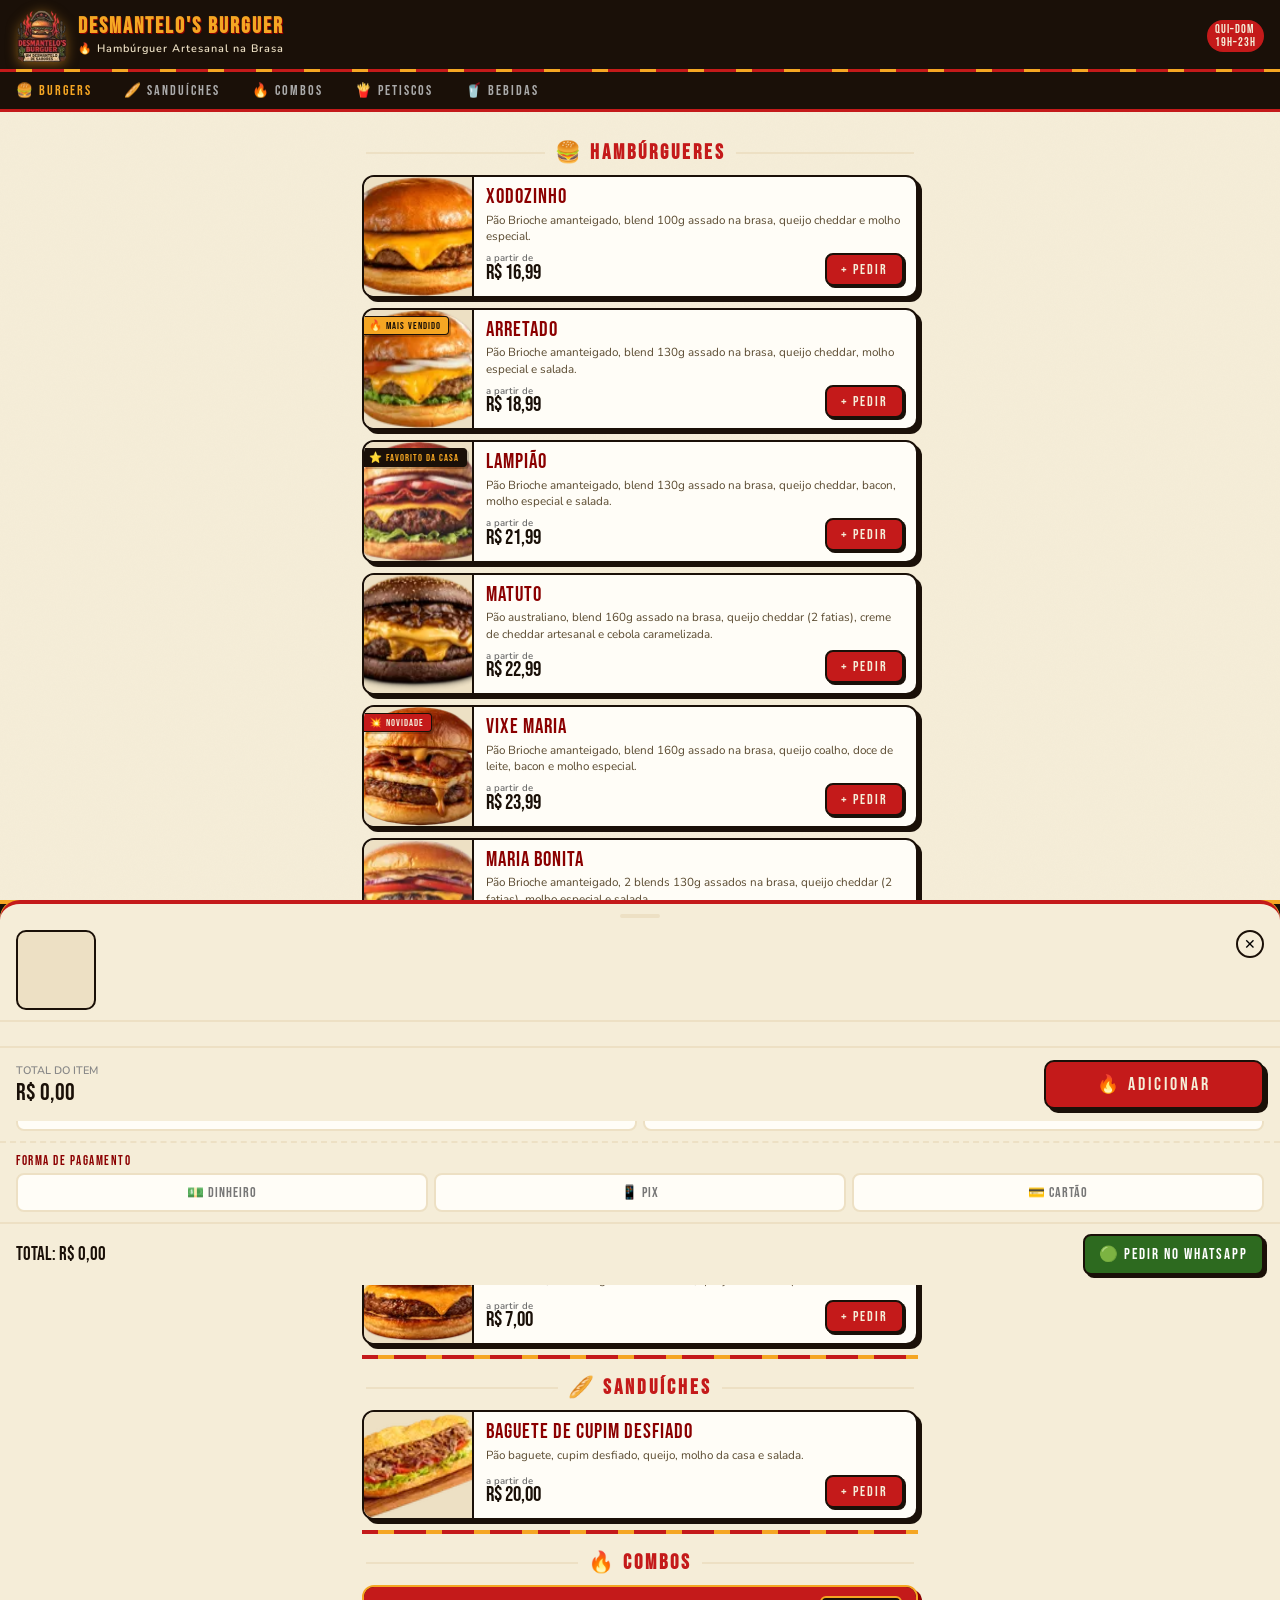
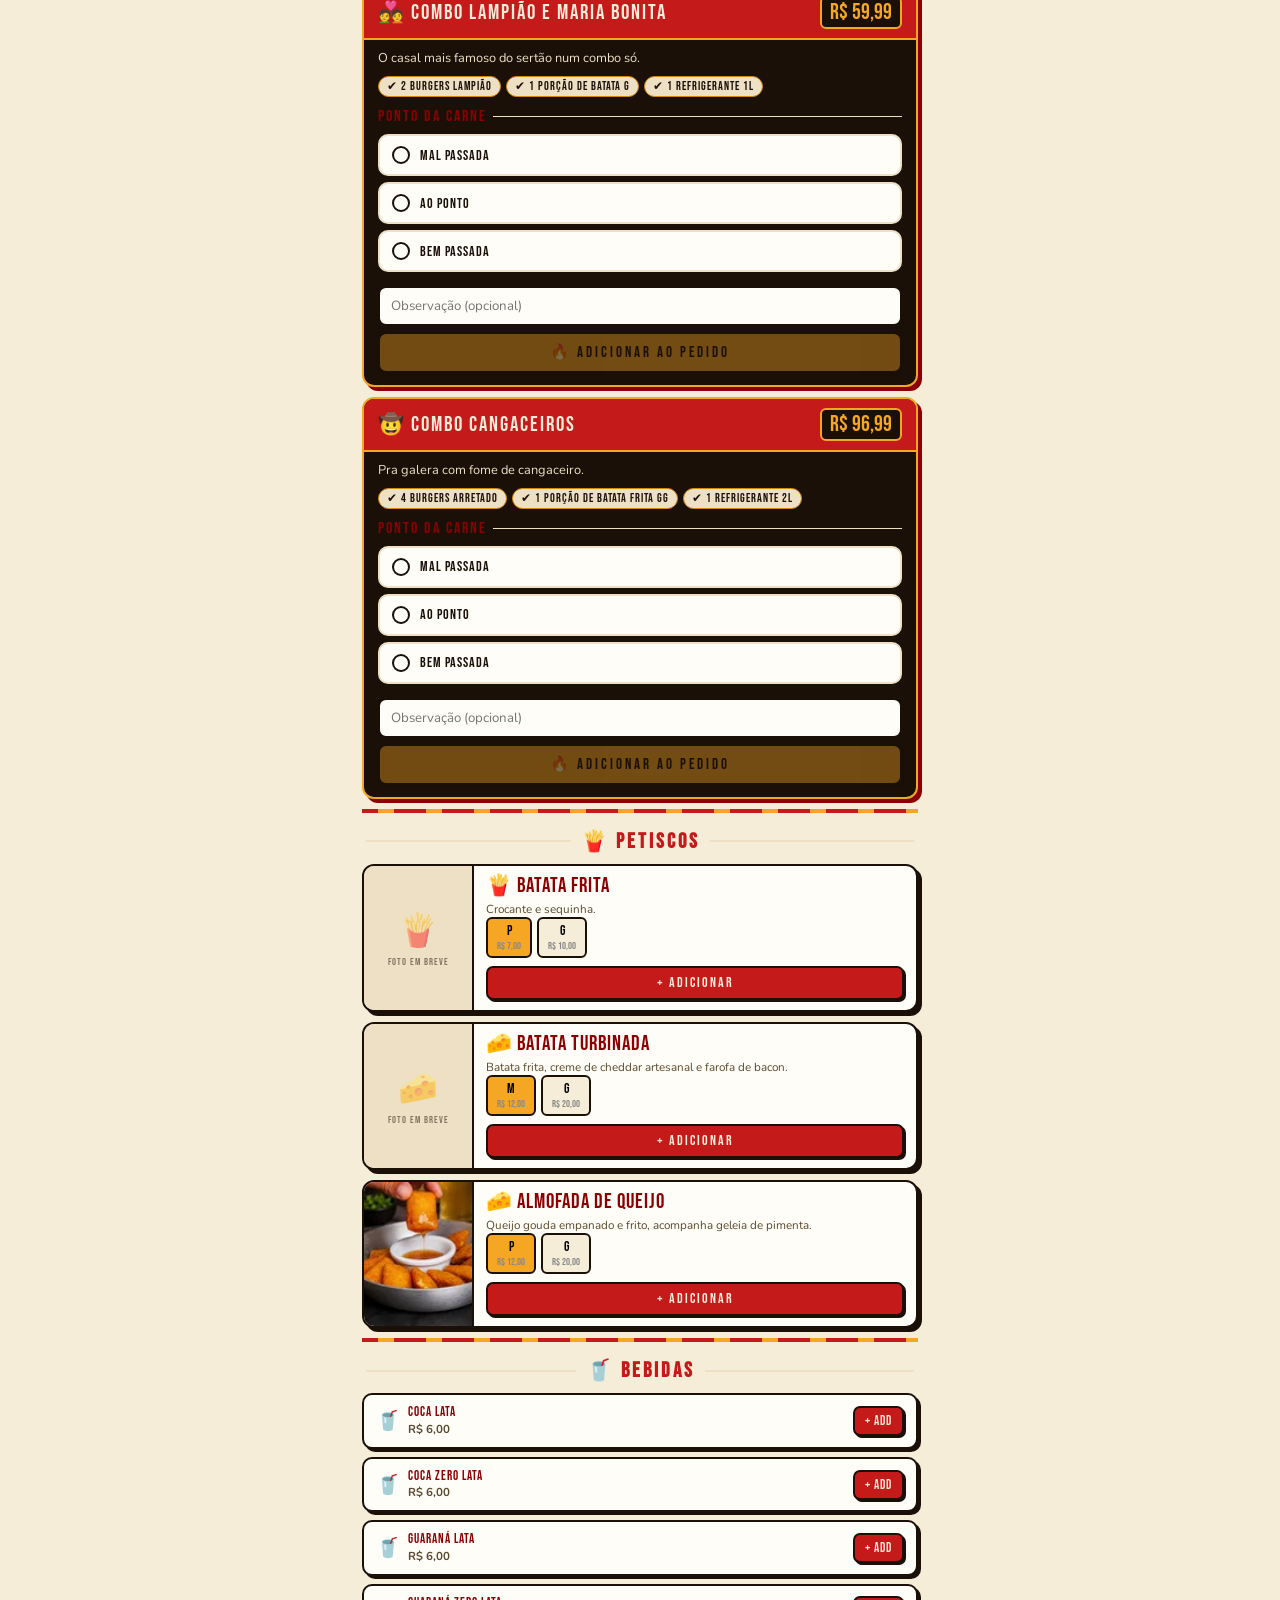
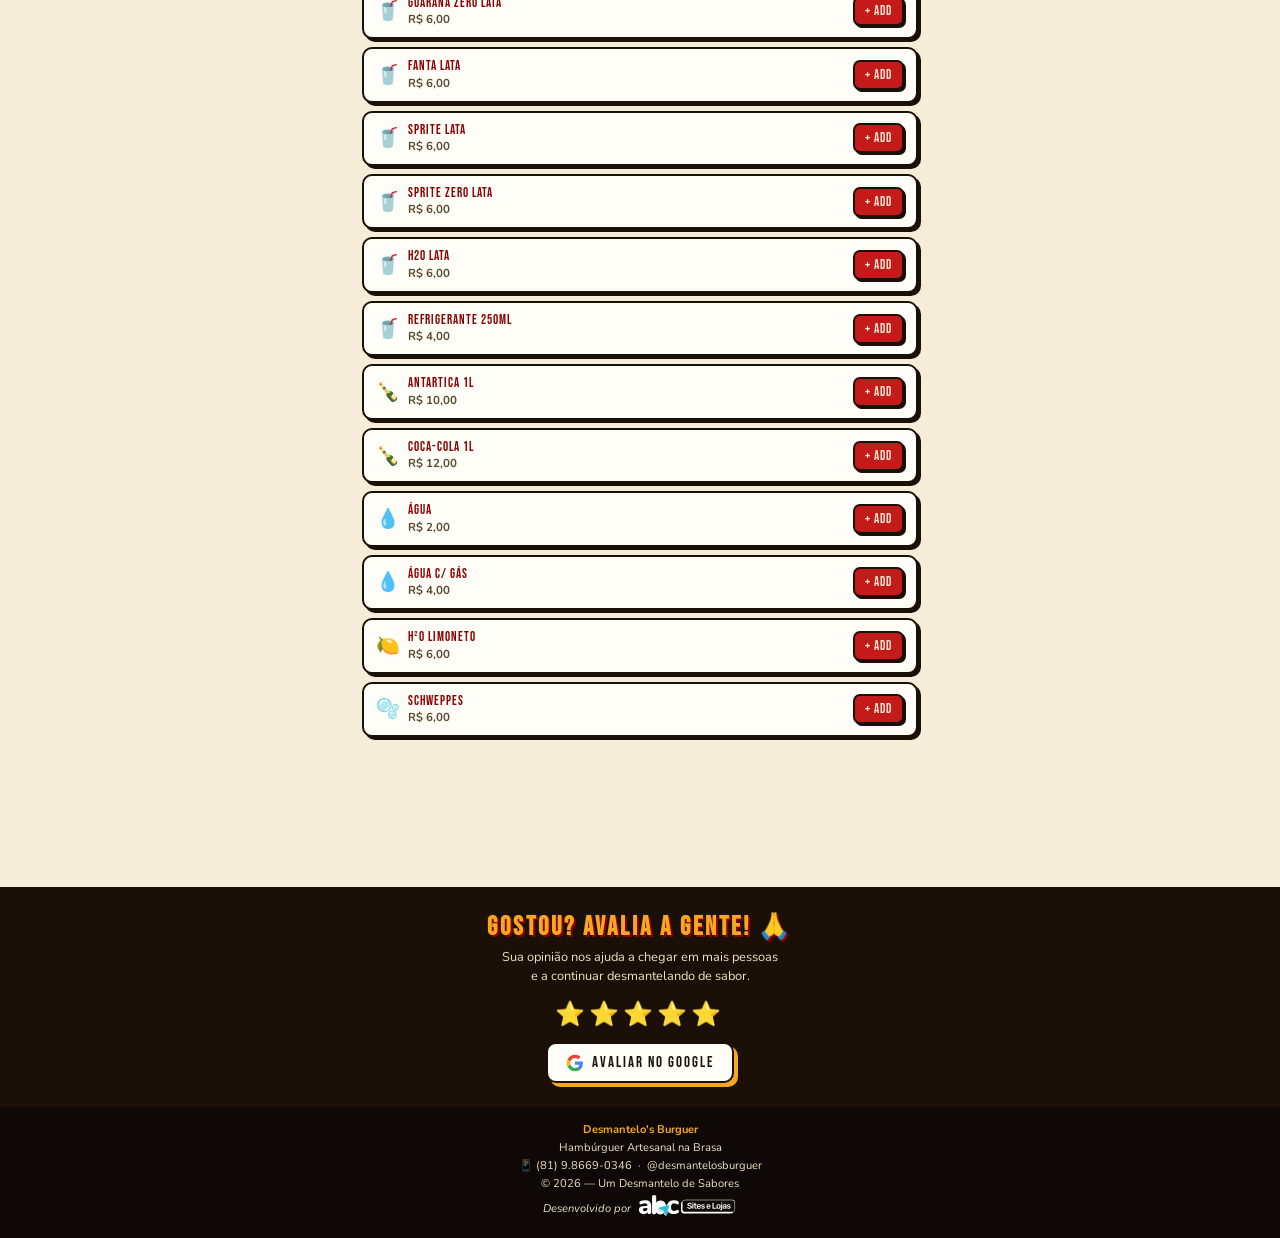
<file: index.html>
<!doctype html>
<html lang="pt-BR">
  <head>
    <meta charset="UTF-8" />

    <!-- Google tag (gtag.js) -->
    <script async src="https://www.googletagmanager.com/gtag/js?id=G-L6YT62ZFZL"></script>
    <script>
      window.dataLayer = window.dataLayer || [];
      function gtag() {
        dataLayer.push(arguments);
      }
      gtag("js", new Date());
      gtag("config", "G-L6YT62ZFZL");
    </script>

    <meta
      name="viewport"
      content="width=device-width,initial-scale=1,viewport-fit=cover"
    />
    <meta name="theme-color" content="#1A1008" />
    <meta
      name="description"
      content="Hambúrguer artesanal na brasa em Barreiros-PE. Vixe Maria, Rei do Cangaço e mais 6 sabores no fogo. Peça pelo WhatsApp, qui a dom, 19h–23h."
    />
    <title>Desmantelo's Burguer — Cardápio Online | Barreiros-PE</title>
    <link rel="canonical" href="https://cardapio.desmantelosburguer.com.br/" />

    <link rel="icon" href="/favicon.ico" sizes="48x48" />
    <link rel="icon" type="image/png" sizes="16x16" href="img/favicon-16x16.png" />
    <link rel="icon" type="image/png" sizes="32x32" href="img/favicon-32x32.png" />
    <link rel="icon" type="image/png" sizes="48x48" href="img/favicon-48x48.png" />
    <link rel="icon" type="image/png" sizes="192x192" href="img/favicon-192x192.png" />
    <link rel="icon" type="image/png" sizes="512x512" href="img/favicon-512x512.png" />
    <link rel="apple-touch-icon" sizes="180x180" href="img/apple-touch-icon.png" />

    <meta property="og:type" content="website" />
    <meta property="og:site_name" content="Desmantelo's Burguer" />
    <meta property="og:locale" content="pt_BR" />
    <meta property="og:url" content="https://cardapio.desmantelosburguer.com.br/" />
    <meta property="og:title" content="Desmantelo's Burguer — Cardápio Online" />
    <meta
      property="og:description"
      content="Hambúrguer artesanal na brasa em Barreiros-PE. Peça pelo WhatsApp."
    />
    <meta
      property="og:image"
      content="https://cardapio.desmantelosburguer.com.br/img/logo-desmantelosburguer.png"
    />
    <meta property="og:image:width" content="800" />
    <meta property="og:image:height" content="820" />

    <meta name="twitter:card" content="summary" />
    <meta name="twitter:title" content="Desmantelo's Burguer — Cardápio Online" />
    <meta
      name="twitter:description"
      content="Hambúrguer artesanal na brasa em Barreiros-PE. Peça pelo WhatsApp."
    />
    <meta
      name="twitter:image"
      content="https://cardapio.desmantelosburguer.com.br/img/logo-desmantelosburguer.png"
    />

    <script type="application/ld+json">
      {
        "@context": "https://schema.org",
        "@type": "Restaurant",
        "name": "Desmantelo's Burguer",
        "url": "https://cardapio.desmantelosburguer.com.br/",
        "image": ["https://cardapio.desmantelosburguer.com.br/img/logo-desmantelosburguer.png"],
        "telephone": "+55 81 98669-0346",
        "priceRange": "R$20-R$40",
        "servesCuisine": ["Hamburgueria", "Fast Food"],
        "address": {
          "@type": "PostalAddress",
          "streetAddress": "R. Marechal Rondon, 71",
          "addressLocality": "Barreiros",
          "addressRegion": "PE",
          "postalCode": "55560-000",
          "addressCountry": "BR"
        },
        "geo": {
          "@type": "GeoCoordinates",
          "latitude": -8.8151393,
          "longitude": -35.1947957
        },
        "acceptsReservations": false,
        "paymentAccepted": "Dinheiro, Pix, Cartão de débito, Cartão de crédito",
        "currenciesAccepted": "BRL",
        "openingHoursSpecification": [
          {
            "@type": "OpeningHoursSpecification",
            "dayOfWeek": ["Thursday", "Friday", "Saturday", "Sunday"],
            "opens": "19:00",
            "closes": "23:00"
          }
        ],
        "sameAs": [
          "https://www.instagram.com/desmantelosburguer/",
          "https://www.tiktok.com/@desmantelosburguer"
        ],
        "aggregateRating": {
          "@type": "AggregateRating",
          "ratingValue": "4.9",
          "reviewCount": "31"
        },
        "hasMenu": "https://cardapio.desmantelosburguer.com.br/"
      }
    </script>

    <link rel="preconnect" href="https://www.googletagmanager.com" />
    <link rel="preconnect" href="https://fonts.googleapis.com" crossorigin />
    <link rel="preconnect" href="https://fonts.gstatic.com" crossorigin />
    <link
      rel="preload"
      as="style"
      href="https://fonts.googleapis.com/css2?family=Bebas+Neue&family=Nunito:wght@600;800&display=swap"
      onload="
        this.onload = null;
        this.rel = 'stylesheet';
      "
    />
    <noscript
      ><link
        rel="stylesheet"
        href="https://fonts.googleapis.com/css2?family=Bebas+Neue&family=Nunito:wght@600;800&display=swap"
    /></noscript>

    <link rel="stylesheet" href="style.css">
  </head>
  <body>
    <!-- HEADER COMPACTO -->
    <header>
      <img
        class="logo-img"
        src="img/logo-desmantelosburguer-header.webp"
        srcset="img/logo-desmantelosburguer-header-1x.webp 1x, img/logo-desmantelosburguer-header.webp 2x"
        alt="Desmantelo's Burguer"
      />
      <div class="header-text">
        <h1 class="header-name">DESMANTELO'S BURGUER</h1>
        <div class="header-sub">🔥 Hambúrguer Artesanal na Brasa</div>
      </div>
      <div class="header-hours">QUI–DOM<br />19H–23H</div>
    </header>

    <!-- NAV STICKY -->
    <nav class="section-nav" id="sectionNav" aria-label="Ir para seção">
      <a class="nav-btn active" href="#burgers" data-section="burgers"
        >🍔 BURGERS</a
      >
      <a class="nav-btn" href="#sanduiches" data-section="sanduiches"
        >🥖 SANDUÍCHES</a
      >
      <a class="nav-btn" href="#combos" data-section="combos">🔥 COMBOS</a>
      <a class="nav-btn" href="#petiscos" data-section="petiscos">🍟 PETISCOS</a>
      <a class="nav-btn" href="#bebidas" data-section="bebidas">🥤 BEBIDAS</a>
    </nav>

    <main>
      <section id="burgers">
        <div class="section-head">
          <div class="section-head-line"></div>
          <h2 class="section-head-title">🍔 HAMBÚRGUERES</h2>
          <div class="section-head-line"></div>
        </div>
        <div id="menu-burgers"></div>
      </section>

      <div class="section-divider"></div>

      <section id="sanduiches">
        <div class="section-head">
          <div class="section-head-line"></div>
          <h2 class="section-head-title">🥖 SANDUÍCHES</h2>
          <div class="section-head-line"></div>
        </div>
        <div id="menu-sanduiches"></div>
      </section>

      <div class="section-divider"></div>

      <section id="combos">
        <div class="section-head">
          <div class="section-head-line"></div>
          <h2 class="section-head-title">🔥 COMBOS</h2>
          <div class="section-head-line"></div>
        </div>
        <div id="menu-combos"></div>
      </section>

      <div class="section-divider"></div>

      <section id="petiscos">
        <div class="section-head">
          <div class="section-head-line"></div>
          <h2 class="section-head-title">🍟 PETISCOS</h2>
          <div class="section-head-line"></div>
        </div>
        <div id="menu-petiscos"></div>
      </section>

      <div class="section-divider"></div>

      <section id="bebidas">
        <div class="section-head">
          <div class="section-head-line"></div>
          <h2 class="section-head-title">🥤 BEBIDAS</h2>
          <div class="section-head-line"></div>
        </div>
        <div id="menu-bebidas" class="bebidas-lista"></div>
      </section>
    </main>

    <!-- AVALIAÇÃO -->
    <section class="review-section">
      <h3>GOSTOU? AVALIA A GENTE! 🙏</h3>
      <p>
        Sua opinião nos ajuda a chegar em mais pessoas<br />e a continuar
        desmantelando de sabor.
      </p>
      <span class="stars-row" aria-hidden="true">⭐⭐⭐⭐⭐</span>
      <a
        class="btn-review"
        href="https://g.page/r/CcPBkJf0x6wEEBI/review"
        target="_blank"
        rel="noopener noreferrer"
      >
        <svg class="google-g" viewBox="0 0 24 24" aria-hidden="true">
          <path
            d="M22.56 12.25c0-.78-.07-1.53-.2-2.25H12v4.26h5.92c-.26 1.37-1.04 2.53-2.21 3.31v2.77h3.57c2.08-1.92 3.28-4.74 3.28-8.09z"
            fill="#4285F4"
          />
          <path
            d="M12 23c2.97 0 5.46-.98 7.28-2.66l-3.57-2.77c-.98.66-2.23 1.06-3.71 1.06-2.86 0-5.29-1.93-6.16-4.53H2.18v2.84C3.99 20.53 7.7 23 12 23z"
            fill="#34A853"
          />
          <path
            d="M5.84 14.09c-.22-.66-.35-1.36-.35-2.09s.13-1.43.35-2.09V7.07H2.18C1.43 8.55 1 10.22 1 12s.43 3.45 1.18 4.93l3.66-2.84z"
            fill="#FBBC05"
          />
          <path
            d="M12 5.38c1.62 0 3.06.56 4.21 1.64l3.15-3.15C17.45 2.09 14.97 1 12 1 7.7 1 3.99 3.47 2.18 7.07l3.66 2.84c.87-2.6 3.3-4.53 6.16-4.53z"
            fill="#EA4335"
          />
        </svg>
        AVALIAR NO GOOGLE
      </a>
    </section>

    <footer>
      <strong>Desmantelo's Burguer</strong><br />
      Hambúrguer Artesanal na Brasa<br />
      📱 (81) 9.8669-0346 &nbsp;·&nbsp; @desmantelosburguer<br />
      © 2026 — Um Desmantelo de Sabores
      <address
        style="
          display: flex;
          align-items: center;
          justify-content: center;
          gap: 6px;
        "
      >
        Desenvolvido por
        <a href="https://abcsites.com.br" rel="author noopener" target="_blank">
          <img
            src="img/abcsites-logo.svg"
            alt="Abc Sites"
            width="100"
            height="25"
          />
        </a>
      </address>
    </footer>

    <!-- CART FLOAT -->
    <div class="cart-float" id="cartFloat">
      <div class="cart-badge" id="cartBadge">0</div>
      <div class="cart-info">
        <div class="cart-count" id="cartCount">0 ITENS</div>
        <div class="cart-items-list" id="cartItemsList"></div>
      </div>
      <div class="cart-total" id="cartTotal">R$ 0,00</div>
      <div class="cart-actions">
        <button class="btn-ver-pedido" id="btnVerPedido">🛒 VER PEDIDO</button>
        <button class="btn-limpar" onclick="clearCart()">limpar tudo</button>
      </div>
    </div>

    <!-- DRAWER PEDIDO -->
    <div
      class="drawer-overlay"
      id="drawerOverlay"
      onclick="closeDrawer()"
    ></div>
    <div class="drawer" id="drawer" role="dialog" aria-modal="true" aria-label="Seu pedido">
      <div class="drawer-header">
        <h3>🔥 SEU PEDIDO</h3>
        <button class="btn-close-drawer" onclick="closeDrawer()">✕</button>
      </div>
      <div class="drawer-body" id="drawerBody"></div>
      <div class="drawer-name">
        <label for="clienteNome" class="drawer-name-label"
          >SEU NOME, PRA GENTE CHAMAR NO PEDIDO</label
        >
        <input
          type="text"
          id="clienteNome"
          class="drawer-name-input"
          placeholder="Como você se chama?"
          maxlength="40"
          autocomplete="name"
        />
      </div>
      <div class="drawer-name">
        <div class="drawer-name-label">DELIVERY OU RETIRADA?</div>
        <div class="pill-row" id="entregaRow">
          <button
            type="button"
            class="pill-opt"
            data-valor="delivery"
            onclick="selecionarEntrega('delivery')"
          >
            🛵 Delivery
          </button>
          <button
            type="button"
            class="pill-opt"
            data-valor="retirada"
            onclick="selecionarEntrega('retirada')"
          >
            🏠 Retirada
          </button>
        </div>
      </div>
      <div class="drawer-name">
        <div class="drawer-name-label">FORMA DE PAGAMENTO</div>
        <div class="pill-row" id="pagamentoRow">
          <button
            type="button"
            class="pill-opt"
            data-valor="dinheiro"
            onclick="selecionarPagamentoPedido('dinheiro')"
          >
            💵 Dinheiro
          </button>
          <button
            type="button"
            class="pill-opt"
            data-valor="pix"
            onclick="selecionarPagamentoPedido('pix')"
          >
            📱 Pix
          </button>
          <button
            type="button"
            class="pill-opt"
            data-valor="cartao"
            onclick="selecionarPagamentoPedido('cartao')"
          >
            💳 Cartão
          </button>
        </div>
      </div>
      <div class="drawer-footer">
        <span class="drawer-total" id="drawerTotal">Total: R$ 0,00</span>
        <button class="btn-fechar-pedir" onclick="enviarWhatsApp()">
          🟢 PEDIR NO WHATSAPP
        </button>
      </div>
    </div>

    <!-- DRAWER CUSTOMIZAÇÃO -->
    <div class="cust-overlay" id="custOverlay" onclick="closeCust()"></div>
    <div class="cust-drawer" id="custDrawer" role="dialog" aria-modal="true" aria-label="Personalizar burger">
      <div class="cust-handle"></div>
      <div class="cust-header">
        <div class="cust-img" id="custImg"></div>
        <div class="cust-title-wrap">
          <div class="cust-name" id="custName"></div>
          <div class="cust-desc" id="custDesc"></div>
        </div>
        <button class="btn-cust-close" onclick="closeCust()">✕</button>
      </div>
      <div class="cust-body" id="custBody"></div>
      <div class="cust-footer">
        <div class="cust-total-wrap">
          <span class="cust-total-label">TOTAL DO ITEM</span>
          <span class="cust-total" id="custTotal">R$ 0,00</span>
        </div>
        <button class="btn-confirmar" onclick="confirmCust()">
          🔥 ADICIONAR
        </button>
      </div>
    </div>

    <div class="toast" id="toast" role="status" aria-live="polite"></div>

    <script src="cardapio.js"></script>
    <script src="app.js"></script>
  </body>
</html>
</file>
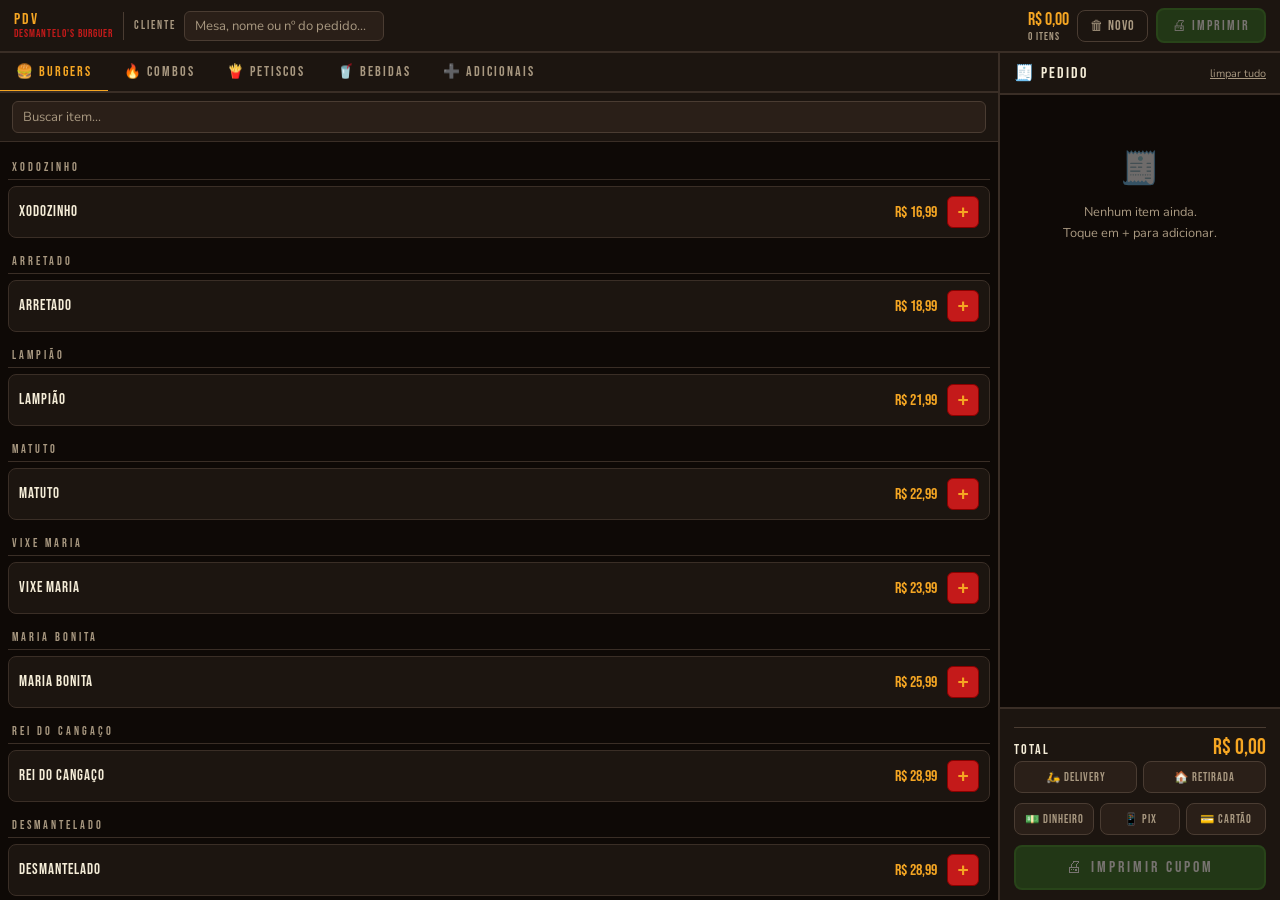
<file: pdv/index.html>
<!DOCTYPE html>
<html lang="pt-BR">
<head>
  <meta charset="UTF-8"/>
  <meta name="viewport" content="width=device-width,initial-scale=1,viewport-fit=cover"/>
  <meta name="theme-color" content="#0E0906"/>
  <meta name="robots" content="noindex, nofollow"/>
  <title>PDV — Desmantelo's Burguer</title>

  <link rel="preconnect" href="https://fonts.googleapis.com" crossorigin/>
  <link rel="preconnect" href="https://fonts.gstatic.com" crossorigin/>
  <link rel="preload" as="style"
    href="https://fonts.googleapis.com/css2?family=Bebas+Neue&family=Nunito:wght@600;800&display=swap"
    onload="this.onload=null;this.rel='stylesheet'"/>
  <noscript><link rel="stylesheet"
    href="https://fonts.googleapis.com/css2?family=Bebas+Neue&family=Nunito:wght@600;800&display=swap"/></noscript>

  <link rel="stylesheet" href="style.css">
</head>
<body>

<!-- TOPBAR -->
<div class="topbar">
  <div class="topbar-logo">
    PDV
    <span>DESMANTELO'S BURGUER</span>
  </div>
  <div class="topbar-divider"></div>
  <div class="cliente-wrap">
    <span class="cliente-label">CLIENTE</span>
    <input class="cliente-input" id="clienteInput" type="text"
      placeholder="Mesa, nome ou nº do pedido…" autocomplete="off"/>
  </div>
  <div class="topbar-right">
    <div>
      <div class="topbar-total" id="topbarTotal">R$ 0,00</div>
      <div class="topbar-count" id="topbarCount">0 ITENS</div>
    </div>
    <button class="btn-novo-pedido" onclick="novoPedido()">🗑 NOVO</button>
    <button class="btn-imprimir" id="btnImprimirTop" onclick="imprimirCupom()" disabled>
      🖨 IMPRIMIR
    </button>
  </div>
</div>

<!-- LAYOUT PRINCIPAL -->
<div class="layout">

  <!-- PRODUTOS -->
  <div class="produtos-panel">
    <div class="cat-tabs" id="catTabs"></div>
    <div class="search-bar">
      <input class="search-input" id="searchInput" type="search"
        placeholder="Buscar item…" autocomplete="off" oninput="filtrar(this.value)"/>
    </div>
    <div class="produtos-list" id="produtosList"></div>
  </div>

  <!-- PEDIDO -->
  <div class="pedido-panel">
    <div class="pedido-header">
      <span class="pedido-title">🧾 PEDIDO</span>
      <button class="btn-limpar-pedido" onclick="novoPedido()">limpar tudo</button>
    </div>
    <div class="pedido-items" id="pedidoItems">
      <div class="pedido-vazio" id="pedidoVazio">
        <span class="pedido-vazio-icon">🧾</span>
        Nenhum item ainda.<br/>Toque em + para adicionar.
      </div>
    </div>
    <div class="pedido-footer">
      <div class="pedido-subtotais" id="pedidoSubtotais"></div>
      <div class="pedido-total-linha">
        <span class="pedido-total-label">TOTAL</span>
        <span class="pedido-total-valor" id="pedidoTotal">R$ 0,00</span>
      </div>
      <div class="pill-row" id="entregaRow">
        <button class="btn-pill" data-valor="delivery" onclick="selecionarEntrega('delivery')">🛵 DELIVERY</button>
        <button class="btn-pill" data-valor="retirada" onclick="selecionarEntrega('retirada')">🏠 RETIRADA</button>
      </div>
      <div class="pill-row" id="pagamentoRow">
        <button class="btn-pill" data-forma="dinheiro" onclick="selecionarPagamento('dinheiro')">💵 DINHEIRO</button>
        <button class="btn-pill" data-forma="pix" onclick="selecionarPagamento('pix')">📱 PIX</button>
        <button class="btn-pill" data-forma="cartao" onclick="selecionarPagamento('cartao')">💳 CARTÃO</button>
      </div>
      <button class="btn-imprimir-footer" id="btnImprimirFooter"
        onclick="imprimirCupom()" disabled>
        🖨 IMPRIMIR CUPOM
      </button>
    </div>
  </div>

</div>

<!-- DRAWER BURGER -->
<div class="pdv-overlay" id="pdvOverlay" onclick="fecharDrawerBurger()"></div>
<div class="pdv-drawer" id="pdvDrawer">
  <div class="pdv-drawer-handle"></div>
  <div class="pdv-drawer-header">
    <div class="pdv-drawer-nome" id="pdvDrawerNome"></div>
    <button class="pdv-drawer-close" onclick="fecharDrawerBurger()">✕</button>
  </div>
  <div class="pdv-drawer-body" id="pdvDrawerBody"></div>
  <div class="pdv-drawer-footer">
    <div class="pdv-total-wrap">
      <span class="pdv-total-label">TOTAL DO ITEM</span>
      <span class="pdv-total-val" id="pdvTotalItem">R$ 0,00</span>
    </div>
    <button class="btn-pdv-confirmar" id="btnPdvConfirmar" onclick="confirmarDrawerAtivo()" disabled>🔥 ADICIONAR</button>
  </div>
</div>

<!-- ÁREA DE IMPRESSÃO — só fica visível durante a impressão (@media print).
     Duas vias no mesmo job: cliente primeiro, cozinha depois, separadas por
     page-break-after no CSS pra sair como dois cortes na térmica. -->
<pre id="printCliente"></pre>
<pre id="printCozinha"></pre>

<div class="toast" id="toast"></div>

<script src="app.js"></script>
</body>
</html>
</file>
<file: style.css>
/* ── TOKENS ── */
      :root {
        --red: #c41a1a;
        --red-dark: #8b0000;
        --yellow: #f5a623;
        --gold: #d4880a;
        --black: #1a1008;
        --cream: #f5edd8;
        --cream2: #ede0c4;
        --green: #2d6a1f;
        --white: #fffdf7;
        --radius: 12px;
      }

      *,
      *::before,
      *::after {
        box-sizing: border-box;
        margin: 0;
        padding: 0;
      }
      html {
        scroll-behavior: smooth;
        -webkit-text-size-adjust: 100%;
      }
      body {
        font-family: "Nunito", system-ui, sans-serif;
        background: var(--cream);
        color: var(--black);
        overflow-x: hidden;
        -webkit-overflow-scrolling: touch;
      }
      body::before {
        content: "";
        position: fixed;
        inset: 0;
        pointer-events: none;
        z-index: 0;
        background-image: url("data:image/svg+xml,%3Csvg xmlns='http://www.w3.org/2000/svg' width='300' height='300'%3E%3Cfilter id='n'%3E%3CfeTurbulence type='fractalNoise' baseFrequency='.85' numOctaves='4' stitchTiles='stitch'/%3E%3C/filter%3E%3Crect width='100%25' height='100%25' filter='url(%23n)' opacity='.07'/%3E%3C/svg%3E");
        opacity: 0.3;
      }

      /* ── HEADER COMPACTO ── */
      header {
        position: relative;
        background: var(--black);
        display: flex;
        align-items: center;
        gap: 10px;
        padding: 10px 16px 10px;
        overflow: hidden;
      }
      header::after {
        content: "";
        position: absolute;
        bottom: 0;
        left: 0;
        right: 0;
        height: 3px;
        background: repeating-linear-gradient(
          90deg,
          var(--red) 0 16px,
          var(--yellow) 16px 32px,
          var(--red) 32px 48px
        );
      }
      .logo-img {
        width: 52px;
        height: 52px;
        object-fit: contain;
        flex-shrink: 0;
        filter: drop-shadow(0 2px 6px rgba(245, 166, 35, 0.5));
      }
      .header-text {
        flex: 1;
        min-width: 0;
      }
      .header-name {
        font-family: "Bebas Neue", sans-serif;
        color: var(--yellow);
        font-size: clamp(1.1rem, 5vw, 1.4rem);
        letter-spacing: 2px;
        line-height: 1;
        text-shadow: 1px 1px 0 var(--red-dark);
      }
      .header-sub {
        font-size: 0.68rem;
        color: var(--cream2);
        letter-spacing: 1px;
        margin-top: 2px;
        font-weight: 600;
      }
      .header-hours {
        font-family: "Bebas Neue", sans-serif;
        font-size: 0.72rem;
        color: var(--cream);
        background: var(--red);
        padding: 3px 8px;
        border-radius: 20px;
        letter-spacing: 1px;
        white-space: nowrap;
        flex-shrink: 0;
      }

      /* ── NAV STICKY ── */
      .section-nav {
        position: sticky;
        top: 0;
        z-index: 50;
        background: var(--black);
        display: flex;
        gap: 0;
        overflow-x: auto;
        scrollbar-width: none;
        border-bottom: 3px solid var(--red);
      }
      .section-nav::-webkit-scrollbar {
        display: none;
      }
      .nav-btn {
        flex-shrink: 0;
        background: none;
        border: none;
        color: #aaa;
        font-family: "Bebas Neue", sans-serif;
        font-size: 0.85rem;
        letter-spacing: 2px;
        padding: 10px 16px;
        cursor: pointer;
        text-decoration: none;
        -webkit-tap-highlight-color: transparent;
        transition:
          color 0.15s,
          border-color 0.15s;
        border-bottom: 3px solid transparent;
        margin-bottom: -3px;
      }
      .nav-btn.active,
      .nav-btn:hover {
        color: var(--yellow);
        border-bottom-color: var(--yellow);
      }

      /* ── MAIN ── */
      main {
        position: relative;
        z-index: 1;
        max-width: 580px;
        margin: 0 auto;
        padding: 12px 12px 150px;
      }

      /* ── SECTION HEADER ── */
      .section-head {
        display: flex;
        align-items: center;
        gap: 10px;
        padding: 16px 4px 10px;
      }
      .section-head-line {
        flex: 1;
        height: 2px;
        background: var(--cream2);
      }
      .section-head-title {
        font-family: "Bebas Neue", sans-serif;
        font-size: clamp(1rem, 4vw, 1.3rem);
        color: var(--red);
        letter-spacing: 3px;
        white-space: nowrap;
      }

      /* ── BURGER CARD COMPACTO ── */
      .burger-card {
        background: var(--white);
        border: 2px solid var(--black);
        border-radius: var(--radius);
        margin-bottom: 10px;
        overflow: hidden;
        box-shadow: 4px 4px 0 var(--black);
        display: flex;
        min-height: 110px;
        contain: layout;
        cursor: pointer;
        -webkit-tap-highlight-color: transparent;
        transition:
          transform 0.12s,
          box-shadow 0.12s;
      }
      @media (hover: hover) {
        .burger-card:hover {
          transform: translateY(-2px);
          box-shadow: 6px 6px 0 var(--black);
        }
      }
      .burger-card:active {
        transform: translate(2px, 2px);
        box-shadow: 2px 2px 0 var(--black);
      }

      /* foto */
      .card-img {
        width: 110px;
        flex-shrink: 0;
        background: var(--cream2);
        position: relative;
        overflow: hidden;
        border-right: 2px solid var(--black);
      }
      .card-img img {
        width: 100%;
        height: 100%;
        object-fit: cover;
        display: block;
        decoding: async;
      }
      .card-img-placeholder {
        width: 100%;
        height: 100%;
        display: flex;
        flex-direction: column;
        align-items: center;
        justify-content: center;
        gap: 4px;
        opacity: 0.5;
      }
      .card-img-placeholder span:first-child {
        font-size: 2rem;
      }
      .card-img-placeholder span:last-child {
        font-family: "Bebas Neue", sans-serif;
        font-size: 0.6rem;
        letter-spacing: 1px;
        color: var(--black);
      }

      /* badge */
      .card-badge {
        position: absolute;
        top: 6px;
        left: 0;
        font-family: "Bebas Neue", sans-serif;
        font-size: 0.65rem;
        letter-spacing: 1px;
        padding: 2px 7px 2px 5px;
        border-radius: 0 4px 4px 0;
        border: 1.5px solid var(--black);
        border-left: none;
        white-space: nowrap;
        box-shadow: 2px 2px 0 rgba(0, 0, 0, 0.2);
      }
      .badge-novidade {
        background: var(--red);
        color: var(--cream);
      }
      .badge-vendido {
        background: var(--yellow);
        color: var(--black);
      }
      .badge-favorito {
        background: var(--black);
        color: var(--yellow);
      }
      .badge-recheado {
        background: #8b4513;
        color: var(--cream);
      }
      .badge-recomendado {
        background: var(--green);
        color: #fff;
      }

      /* info */
      .card-info {
        flex: 1;
        padding: 10px 12px;
        display: flex;
        flex-direction: column;
        justify-content: space-between;
        min-width: 0;
      }
      .card-info-top {
        flex: 1;
      }
      .burger-name {
        font-family: "Bebas Neue", sans-serif;
        font-size: clamp(1.1rem, 4vw, 1.3rem);
        color: var(--red-dark);
        letter-spacing: 1px;
        line-height: 1;
        margin-bottom: 4px;
      }
      .burger-desc {
        font-size: 0.73rem;
        color: #5a4a30;
        line-height: 1.4;
        display: -webkit-box;
        -webkit-line-clamp: 2;
        -webkit-box-orient: vertical;
        overflow: hidden;
      }
      .card-bottom {
        display: flex;
        align-items: center;
        justify-content: space-between;
        gap: 8px;
        margin-top: 8px;
      }
      .burger-price-from {
        font-size: 0.6rem;
        color: #6b6b6b;
        font-weight: 600;
        display: block;
        line-height: 1;
      }
      .burger-price {
        font-family: "Bebas Neue", sans-serif;
        font-size: 1.3rem;
        color: var(--black);
        line-height: 1;
      }
      .btn-add-card {
        background: var(--red);
        color: var(--cream);
        border: 2px solid var(--black);
        border-radius: 8px;
        padding: 6px 14px;
        font-family: "Bebas Neue", sans-serif;
        font-size: 0.9rem;
        letter-spacing: 2px;
        cursor: pointer;
        flex-shrink: 0;
        box-shadow: 2px 2px 0 var(--black);
        -webkit-tap-highlight-color: transparent;
        transition: background 0.1s;
      }
      .btn-add-card:hover {
        background: var(--red-dark);
      }

      /* ── DRAWER DE CUSTOMIZAÇÃO ── */
      .cust-overlay {
        position: fixed;
        inset: 0;
        background: rgba(0, 0, 0, 0.65);
        z-index: 110;
        opacity: 0;
        pointer-events: none;
        transition: opacity 0.2s;
      }
      .cust-overlay.open {
        opacity: 1;
        pointer-events: all;
      }

      .cust-drawer {
        position: fixed;
        bottom: 0;
        left: 0;
        right: 0;
        background: var(--cream);
        border-top: 4px solid var(--red);
        border-radius: 20px 20px 0 0;
        z-index: 120;
        max-height: 88vh;
        display: flex;
        flex-direction: column;
        transform: translateY(100%);
        transition: transform 0.28s cubic-bezier(0.34, 1.56, 0.64, 1);
        will-change: transform;
        padding-bottom: env(safe-area-inset-bottom);
      }
      .cust-drawer.open {
        transform: translateY(0);
      }

      .cust-handle {
        width: 40px;
        height: 4px;
        background: var(--cream2);
        border-radius: 2px;
        margin: 10px auto 0;
        flex-shrink: 0;
      }
      .cust-header {
        display: flex;
        gap: 12px;
        align-items: flex-start;
        padding: 12px 16px 10px;
        border-bottom: 2px solid var(--cream2);
        flex-shrink: 0;
      }
      .cust-img {
        width: 80px;
        height: 80px;
        border-radius: 10px;
        object-fit: cover;
        border: 2px solid var(--black);
        background: var(--cream2);
        flex-shrink: 0;
        display: flex;
        align-items: center;
        justify-content: center;
        font-size: 2rem;
      }
      .cust-img img {
        width: 100%;
        height: 100%;
        object-fit: cover;
        border-radius: 8px;
      }
      .cust-title-wrap {
        flex: 1;
        min-width: 0;
      }
      .cust-name {
        font-family: "Bebas Neue", sans-serif;
        font-size: 1.4rem;
        letter-spacing: 2px;
        color: var(--red-dark);
        line-height: 1;
      }
      .cust-desc {
        font-size: 0.78rem;
        color: #5a4a30;
        line-height: 1.4;
        margin-top: 4px;
      }
      .btn-cust-close {
        background: none;
        border: 2px solid var(--black);
        border-radius: 50%;
        width: 28px;
        height: 28px;
        font-size: 0.9rem;
        cursor: pointer;
        display: flex;
        align-items: center;
        justify-content: center;
        flex-shrink: 0;
      }

      .cust-body {
        overflow-y: auto;
        flex: 1;
        padding: 12px 16px;
      }

      /* tiers no drawer */
      .cust-section-label {
        font-family: "Bebas Neue", sans-serif;
        font-size: 1rem;
        letter-spacing: 2px;
        color: var(--red-dark);
        margin-bottom: 8px;
        margin-top: 4px;
        display: flex;
        align-items: center;
        gap: 6px;
      }
      .cust-section-label::after {
        content: "";
        flex: 1;
        height: 1.5px;
        background: var(--cream2);
      }

      .tier-row {
        display: flex;
        flex-direction: column;
        gap: 6px;
        margin-bottom: 14px;
      }
      .tier-row.invalid {
        animation: shakeName 0.3s;
      }
      .tier-row.invalid .tier-opt {
        border-color: var(--red);
      }
      .tier-opt {
        display: flex;
        align-items: center;
        gap: 10px;
        background: var(--white);
        border: 2px solid var(--cream2);
        border-radius: 10px;
        padding: 10px 12px;
        cursor: pointer;
        -webkit-tap-highlight-color: transparent;
        transition:
          border-color 0.12s,
          background 0.12s;
      }
      .tier-opt.selected {
        border-color: var(--black);
        background: var(--yellow);
      }
      .tier-radio {
        width: 18px;
        height: 18px;
        border-radius: 50%;
        border: 2px solid var(--black);
        flex-shrink: 0;
        display: flex;
        align-items: center;
        justify-content: center;
        transition: background 0.12s;
      }
      .tier-opt.selected .tier-radio {
        background: var(--black);
      }
      .tier-radio-dot {
        width: 8px;
        height: 8px;
        border-radius: 50%;
        background: var(--yellow);
        opacity: 0;
        transition: opacity 0.12s;
      }
      .tier-opt.selected .tier-radio-dot {
        opacity: 1;
      }
      .tier-opt-info {
        flex: 1;
      }
      .tier-opt-label {
        font-family: "Bebas Neue", sans-serif;
        font-size: 0.9rem;
        letter-spacing: 1px;
        color: var(--black);
      }
      .tier-opt-desc {
        font-size: 0.72rem;
        color: #777;
        margin-top: 1px;
      }
      .tier-opt-price {
        font-family: "Bebas Neue", sans-serif;
        font-size: 1.1rem;
        color: var(--black);
        white-space: nowrap;
      }

      /* adicionais no drawer */
      .adds-grid {
        display: flex;
        flex-direction: column;
        gap: 6px;
        margin-bottom: 14px;
      }
      .add-opt {
        display: flex;
        align-items: center;
        gap: 10px;
        background: var(--white);
        border: 2px solid var(--cream2);
        border-radius: 10px;
        padding: 9px 12px;
        cursor: pointer;
        -webkit-tap-highlight-color: transparent;
        transition:
          border-color 0.12s,
          background 0.12s;
      }
      .add-opt.selected {
        border-color: var(--black);
        background: #fffbe8;
      }
      .add-check {
        width: 18px;
        height: 18px;
        border-radius: 4px;
        border: 2px solid var(--black);
        flex-shrink: 0;
        display: flex;
        align-items: center;
        justify-content: center;
        font-size: 0.75rem;
        background: var(--white);
        transition: background 0.12s;
      }
      .add-opt.selected .add-check {
        background: var(--black);
        color: var(--yellow);
      }
      .add-nome {
        font-size: 0.83rem;
        font-weight: 700;
        flex: 1;
        color: var(--black);
      }
      .add-price {
        font-size: 0.78rem;
        color: var(--green);
        font-weight: 800;
        white-space: nowrap;
      }

      /* obs */
      .obs-input {
        width: 100%;
        padding: 9px 11px;
        border: 2px solid var(--black);
        border-radius: 8px;
        font-family: "Nunito", sans-serif;
        font-size: 0.83rem;
        background: var(--white);
        resize: none;
        outline: none;
        transition: border-color 0.12s;
      }
      .obs-input:focus {
        border-color: var(--red);
      }

      /* footer drawer */
      .cust-footer {
        padding: 12px 16px;
        border-top: 2px solid var(--cream2);
        flex-shrink: 0;
        display: flex;
        align-items: center;
        justify-content: space-between;
        gap: 10px;
      }
      .cust-total-wrap {
        display: flex;
        flex-direction: column;
      }
      .cust-total-label {
        font-size: 0.68rem;
        color: #888;
        font-weight: 600;
      }
      .cust-total {
        font-family: "Bebas Neue", sans-serif;
        font-size: 1.5rem;
        color: var(--black);
      }
      .btn-confirmar {
        flex: 1;
        max-width: 220px;
        background: var(--red);
        color: var(--cream);
        border: 2.5px solid var(--black);
        border-radius: 10px;
        padding: 12px;
        font-family: "Bebas Neue", sans-serif;
        font-size: 1.1rem;
        letter-spacing: 3px;
        cursor: pointer;
        box-shadow: 4px 4px 0 var(--black);
        -webkit-tap-highlight-color: transparent;
        transition:
          transform 0.1s,
          box-shadow 0.1s;
      }
      .btn-confirmar:active {
        transform: translate(3px, 3px);
        box-shadow: 1px 1px 0 var(--black);
      }

      /* ── COMBOS ── */
      .combo-card {
        background: var(--black);
        border: 2px solid var(--yellow);
        border-radius: var(--radius);
        margin-bottom: 10px;
        overflow: hidden;
        box-shadow: 4px 4px 0 var(--red-dark);
        contain: layout;
      }
      .combo-header {
        background: var(--red);
        padding: 9px 14px;
        display: flex;
        justify-content: space-between;
        align-items: center;
        border-bottom: 2px solid var(--yellow);
      }
      .combo-name {
        font-family: "Bebas Neue", sans-serif;
        font-size: clamp(1rem, 4vw, 1.3rem);
        color: var(--cream);
        letter-spacing: 2px;
      }
      .combo-price {
        font-family: "Bebas Neue", sans-serif;
        font-size: 1.4rem;
        color: var(--yellow);
        background: var(--black);
        border: 2px solid var(--yellow);
        border-radius: 6px;
        padding: 1px 8px;
      }
      .combo-body {
        padding: 10px 14px 12px;
      }
      .combo-desc {
        font-size: 0.8rem;
        color: var(--cream2);
        line-height: 1.4;
        margin-bottom: 8px;
      }
      .combo-itens {
        display: flex;
        flex-wrap: wrap;
        gap: 5px;
        margin-bottom: 10px;
      }
      .combo-tag {
        background: var(--cream2);
        color: var(--black);
        font-family: "Bebas Neue", sans-serif;
        font-size: 0.75rem;
        letter-spacing: 1px;
        padding: 2px 8px;
        border-radius: 20px;
        border: 1.5px solid var(--gold);
      }
      .btn-pedir-combo {
        display: block;
        width: 100%;
        padding: 9px;
        background: var(--yellow);
        color: var(--black);
        border: 2px solid var(--black);
        border-radius: 8px;
        font-family: "Bebas Neue", sans-serif;
        font-size: 0.95rem;
        letter-spacing: 3px;
        cursor: pointer;
        box-shadow: 3px 3px 0 var(--black);
        -webkit-tap-highlight-color: transparent;
      }
      .btn-pedir-combo:active {
        transform: translate(2px, 2px);
        box-shadow: 1px 1px 0 var(--black);
      }
      .btn-pedir-combo:disabled {
        opacity: 0.4;
        cursor: not-allowed;
      }

      /* ── PETISCOS (batatas, almofada de queijo) ──
         Reaproveita a casca do .burger-card (foto + info), mas sem os
         afetos de "cartão inteiro é clicável" — aqui só o seletor de
         tamanho e o botão de adicionar são interativos, não abre drawer. */
      .petisco-card {
        cursor: default;
      }
      .petisco-card:active {
        transform: none;
        box-shadow: 4px 4px 0 var(--black);
      }
      @media (hover: hover) {
        .petisco-card:hover {
          transform: none;
          box-shadow: 4px 4px 0 var(--black);
        }
      }
      .petisco-tamanhos {
        display: flex;
        gap: 5px;
        flex-wrap: wrap;
        margin-bottom: 8px;
      }
      .tam-btn {
        background: var(--cream);
        border: 2px solid var(--black);
        border-radius: 6px;
        padding: 4px 9px;
        font-family: "Bebas Neue", sans-serif;
        font-size: 0.85rem;
        cursor: pointer;
        -webkit-tap-highlight-color: transparent;
        transition: background 0.1s;
      }
      .tam-btn.selected {
        background: var(--yellow);
      }
      .tam-label {
        font-size: 0.6rem;
        color: #888;
        display: block;
        text-align: center;
        margin-top: 1px;
      }
      .btn-pedir-petisco {
        display: block;
        width: 100%;
        padding: 7px;
        background: var(--red);
        color: var(--cream);
        border: 2px solid var(--black);
        border-radius: 7px;
        font-family: "Bebas Neue", sans-serif;
        font-size: 0.85rem;
        letter-spacing: 2px;
        cursor: pointer;
        box-shadow: 2px 2px 0 var(--black);
        -webkit-tap-highlight-color: transparent;
      }
      .btn-pedir-petisco:active {
        transform: translate(2px, 2px);
        box-shadow: none;
      }

      /* ── BEBIDAS ── */
      .bebidas-lista {
        display: flex;
        flex-direction: column;
        gap: 8px;
      }
      .bebida-row {
        background: var(--white);
        border: 2px solid var(--black);
        border-radius: 10px;
        padding: 10px 12px;
        display: flex;
        align-items: center;
        gap: 8px;
        box-shadow: 3px 3px 0 var(--black);
        min-height: 52px;
        transition: border-color 0.12s;
      }
      .bebida-row.has-qty {
        border-color: var(--red);
      }
      .bebida-row-icon {
        font-size: 1.2rem;
        flex-shrink: 0;
      }
      .bebida-row-info {
        flex: 1;
        min-width: 0;
      }
      .bebida-row-nome {
        font-family: "Bebas Neue", sans-serif;
        font-size: 0.82rem;
        letter-spacing: 1px;
        color: var(--red-dark);
        line-height: 1.1;
      }
      .bebida-row-preco {
        font-size: 0.72rem;
        color: #5a4a30;
        font-weight: 700;
        margin-top: 1px;
      }
      /* botão adicionar inicial */
      .btn-beb-add {
        background: var(--red);
        color: var(--cream);
        border: 2px solid var(--black);
        border-radius: 7px;
        padding: 5px 10px;
        font-family: "Bebas Neue", sans-serif;
        font-size: 0.8rem;
        letter-spacing: 1px;
        cursor: pointer;
        flex-shrink: 0;
        box-shadow: 2px 2px 0 var(--black);
        -webkit-tap-highlight-color: transparent;
        transition: background 0.1s;
      }
      .btn-beb-add:hover {
        background: var(--red-dark);
      }
      .btn-beb-add:active {
        transform: translate(2px, 2px);
        box-shadow: none;
      }
      /* seletor de quantidade */
      .beb-qty-ctrl {
        display: flex;
        align-items: center;
        gap: 4px;
        flex-shrink: 0;
      }
      .btn-beb-dec,
      .btn-beb-inc {
        background: var(--black);
        color: var(--yellow);
        border: 2px solid var(--black);
        border-radius: 6px;
        width: 28px;
        height: 28px;
        font-size: 1rem;
        font-weight: 800;
        cursor: pointer;
        display: flex;
        align-items: center;
        justify-content: center;
        -webkit-tap-highlight-color: transparent;
        transition: background 0.1s;
        flex-shrink: 0;
      }
      .btn-beb-dec:hover {
        background: var(--red-dark);
        border-color: var(--red-dark);
      }
      .btn-beb-inc:hover {
        background: var(--red);
        border-color: var(--red);
      }
      .btn-beb-dec:active,
      .btn-beb-inc:active {
        transform: scale(0.92);
      }
      .beb-qty-num {
        font-family: "Bebas Neue", sans-serif;
        font-size: 1.1rem;
        color: var(--black);
        min-width: 20px;
        text-align: center;
        line-height: 1;
      }

      /* ── CART FLOAT ── */
      .cart-float {
        position: fixed;
        bottom: 0;
        left: 0;
        right: 0;
        background: var(--black);
        border-top: 4px solid var(--yellow);
        padding: 10px 16px;
        display: flex;
        align-items: center;
        gap: 10px;
        z-index: 100;
        transform: translateY(100%);
        transition: transform 0.28s cubic-bezier(0.34, 1.56, 0.64, 1);
        will-change: transform;
        padding-bottom: calc(10px + env(safe-area-inset-bottom));
      }
      .cart-float.visible {
        transform: translateY(0);
      }
      .cart-badge {
        background: var(--red);
        color: var(--cream);
        font-family: "Bebas Neue", sans-serif;
        font-size: 0.75rem;
        border: 1.5px solid var(--yellow);
        border-radius: 50%;
        width: 22px;
        height: 22px;
        display: flex;
        align-items: center;
        justify-content: center;
        flex-shrink: 0;
      }
      .cart-info {
        flex: 1;
        overflow: hidden;
      }
      .cart-count {
        font-family: "Bebas Neue", sans-serif;
        font-size: 0.75rem;
        color: var(--yellow);
        letter-spacing: 2px;
      }
      .cart-items-list {
        font-size: 0.7rem;
        color: var(--cream2);
        white-space: nowrap;
        overflow: hidden;
        text-overflow: ellipsis;
      }
      .cart-total {
        font-family: "Bebas Neue", sans-serif;
        font-size: 1.3rem;
        color: var(--yellow);
        white-space: nowrap;
      }
      .cart-actions {
        display: flex;
        flex-direction: column;
        gap: 4px;
        align-items: flex-end;
      }
      .btn-ver-pedido {
        background: var(--green);
        color: #fff;
        border: 2px solid var(--black);
        border-radius: 8px;
        padding: 8px 12px;
        font-family: "Bebas Neue", sans-serif;
        font-size: 0.85rem;
        letter-spacing: 2px;
        cursor: pointer;
        white-space: nowrap;
        box-shadow: 2px 2px 0 rgba(0, 0, 0, 0.4);
        -webkit-tap-highlight-color: transparent;
      }
      .btn-ver-pedido:active {
        transform: translate(2px, 2px);
        box-shadow: none;
      }
      .btn-limpar {
        background: none;
        border: none;
        color: #666;
        font-size: 0.62rem;
        cursor: pointer;
        text-decoration: underline;
        font-family: "Nunito", sans-serif;
      }

      /* ── DRAWER DO PEDIDO ── */
      .drawer-overlay {
        position: fixed;
        inset: 0;
        background: rgba(0, 0, 0, 0.6);
        z-index: 110;
        opacity: 0;
        pointer-events: none;
        transition: opacity 0.2s;
      }
      .drawer-overlay.open {
        opacity: 1;
        pointer-events: all;
      }
      .drawer {
        position: fixed;
        bottom: 0;
        left: 0;
        right: 0;
        background: var(--cream);
        border-top: 4px solid var(--yellow);
        border-radius: 18px 18px 0 0;
        z-index: 120;
        max-height: 75vh;
        display: flex;
        flex-direction: column;
        transform: translateY(100%);
        transition: transform 0.28s cubic-bezier(0.34, 1.56, 0.64, 1);
        will-change: transform;
        padding-bottom: env(safe-area-inset-bottom);
      }
      .drawer.open {
        transform: translateY(0);
      }
      .drawer-header {
        display: flex;
        justify-content: space-between;
        align-items: center;
        padding: 14px 16px 10px;
        border-bottom: 2px solid var(--cream2);
        flex-shrink: 0;
      }
      .drawer-header h3 {
        font-family: "Bebas Neue", sans-serif;
        font-size: 1.2rem;
        letter-spacing: 2px;
        color: var(--red-dark);
      }
      .btn-close-drawer {
        background: none;
        border: 2px solid var(--black);
        border-radius: 50%;
        width: 28px;
        height: 28px;
        font-size: 0.9rem;
        cursor: pointer;
        display: flex;
        align-items: center;
        justify-content: center;
      }
      .drawer-body {
        overflow-y: auto;
        flex: 1;
        padding: 8px 16px;
      }
      .order-item {
        display: flex;
        align-items: flex-start;
        gap: 8px;
        padding: 9px 0;
        border-bottom: 1px dashed var(--cream2);
      }
      .order-item:last-child {
        border-bottom: none;
      }
      .order-item-info {
        flex: 1;
      }
      .order-item-name {
        font-family: "Bebas Neue", sans-serif;
        font-size: 0.95rem;
        letter-spacing: 1px;
        color: var(--red-dark);
      }
      .order-item-adds {
        font-size: 0.72rem;
        color: #5a4a30;
        margin-top: 2px;
      }
      .order-item-obs {
        font-size: 0.7rem;
        color: #888;
        font-style: italic;
        margin-top: 2px;
      }
      .order-item-price {
        font-family: "Bebas Neue", sans-serif;
        font-size: 0.95rem;
        color: var(--black);
        white-space: nowrap;
      }
      .order-item-right {
        display: flex;
        flex-direction: column;
        align-items: flex-end;
        gap: 5px;
        flex-shrink: 0;
      }
      .btn-remove {
        background: var(--red);
        color: #fff;
        border: none;
        border-radius: 5px;
        width: 26px;
        height: 26px;
        font-size: 0.85rem;
        cursor: pointer;
        flex-shrink: 0;
        display: flex;
        align-items: center;
        justify-content: center;
        -webkit-tap-highlight-color: transparent;
      }
      .drawer-name {
        flex-shrink: 0;
        padding: 10px 16px;
        border-top: 2px dashed var(--cream2);
      }
      .drawer-name-label {
        display: block;
        font-family: "Bebas Neue", sans-serif;
        font-size: 0.8rem;
        letter-spacing: 1.5px;
        color: var(--red-dark);
        margin-bottom: 4px;
      }
      .drawer-name-input {
        width: 100%;
        font-family: "Nunito", system-ui, sans-serif;
        font-weight: 800;
        font-size: 0.95rem;
        padding: 10px 12px;
        border: 2px solid var(--cream2);
        border-radius: 8px;
        background: var(--white);
        color: var(--black);
        -webkit-tap-highlight-color: transparent;
      }
      .drawer-name-input:focus {
        outline: none;
        border-color: var(--gold);
      }
      .drawer-name-input.invalid {
        border-color: var(--red);
        animation: shakeName 0.3s;
      }
      @keyframes shakeName {
        25% {
          transform: translateX(-4px);
        }
        75% {
          transform: translateX(4px);
        }
      }
      .pill-row {
        display: flex;
        gap: 6px;
      }
      .pill-opt {
        flex: 1;
        padding: 9px 6px;
        background: var(--white);
        border: 2px solid var(--cream2);
        border-radius: 8px;
        font-family: "Bebas Neue", sans-serif;
        font-size: 0.85rem;
        letter-spacing: 1px;
        color: #777;
        cursor: pointer;
        text-align: center;
        transition:
          border-color 0.12s,
          color 0.12s,
          background 0.12s;
        -webkit-tap-highlight-color: transparent;
      }
      .pill-opt.selected {
        border-color: var(--black);
        background: var(--yellow);
        color: var(--black);
      }
      .pill-row.invalid {
        animation: shakeName 0.3s;
      }
      .pill-row.invalid .pill-opt {
        border-color: var(--red);
      }
      .drawer-footer {
        padding: 10px 16px;
        border-top: 2px solid var(--cream2);
        flex-shrink: 0;
        display: flex;
        justify-content: space-between;
        align-items: center;
      }
      .drawer-total {
        font-family: "Bebas Neue", sans-serif;
        font-size: 1.2rem;
      }
      .btn-fechar-pedir {
        background: var(--green);
        color: #fff;
        border: 2px solid var(--black);
        border-radius: 8px;
        padding: 9px 14px;
        font-family: "Bebas Neue", sans-serif;
        font-size: 0.95rem;
        letter-spacing: 2px;
        cursor: pointer;
        box-shadow: 3px 3px 0 var(--black);
        -webkit-tap-highlight-color: transparent;
      }

      /* ── REVIEW ── */
      .review-section {
        position: relative;
        z-index: 1;
        background: var(--black);
        padding: 24px 20px;
        text-align: center;
      }
      .review-section h3 {
        font-family: "Bebas Neue", sans-serif;
        color: var(--yellow);
        font-size: clamp(1.1rem, 5vw, 1.6rem);
        letter-spacing: 3px;
        text-shadow: 2px 2px 0 var(--red-dark);
        margin-bottom: 5px;
      }
      .review-section p {
        color: var(--cream2);
        font-size: 0.8rem;
        margin-bottom: 12px;
        line-height: 1.5;
      }
      .stars-row {
        font-size: 1.5rem;
        letter-spacing: 4px;
        margin-bottom: 12px;
        display: block;
      }
      .btn-review {
        display: inline-flex;
        align-items: center;
        gap: 8px;
        background: var(--white);
        color: var(--black);
        border: 2px solid var(--black);
        border-radius: 10px;
        padding: 9px 18px;
        font-family: "Bebas Neue", sans-serif;
        font-size: 0.95rem;
        letter-spacing: 2px;
        cursor: pointer;
        box-shadow: 4px 4px 0 var(--yellow);
        text-decoration: none;
        -webkit-tap-highlight-color: transparent;
        transition:
          transform 0.1s,
          box-shadow 0.1s;
      }
      .btn-review:hover {
        transform: translate(2px, 2px);
        box-shadow: 2px 2px 0 var(--yellow);
      }
      .google-g {
        width: 18px;
        height: 18px;
        flex-shrink: 0;
      }

      footer {
        position: relative;
        z-index: 1;
        background: #0e0906;
        text-align: center;
        padding: 14px;
        color: var(--cream2);
        font-size: 0.7rem;
        line-height: 1.6;
      }
      footer strong {
        color: var(--yellow);
      }

      .section-divider {
        height: 4px;
        background: repeating-linear-gradient(
          90deg,
          var(--red) 0 16px,
          var(--yellow) 16px 32px,
          var(--red) 32px 48px
        );
      }

      .toast {
        position: fixed;
        top: 16px;
        left: 50%;
        transform: translateX(-50%) translateY(-70px);
        background: var(--black);
        color: var(--yellow);
        border: 2px solid var(--yellow);
        padding: 8px 16px;
        border-radius: 30px;
        font-family: "Bebas Neue", sans-serif;
        font-size: 0.9rem;
        letter-spacing: 2px;
        z-index: 200;
        white-space: nowrap;
        pointer-events: none;
        transition: transform 0.25s cubic-bezier(0.34, 1.56, 0.64, 1);
      }
      .toast.show {
        transform: translateX(-50%) translateY(0);
      }
</file>
<file: pdv/style.css>
/* ── FONTE DO CUPOM ──
       Roboto Mono variável (Apache 2.0), auto-hospedada. Serve pra impressão,
       não pra tela.

       Por que auto-hospedada: quem imprime é o notebook Windows do cliente, e
       a AbcSites não administra aquela máquina — não dá pra instalar fonte lá.
       Sobrariam só as fontes de fábrica do Windows, e nenhuma delas (Courier
       New, Consolas, Lucida Console) oferece peso intermediário.

       Por que Roboto Mono: precisamos de peso entre o regular e o bold. Na
       térmica o Courier New regular sai falhado (haste ~0.1mm contra passo de
       ponto de 0.125mm a 203dpi) e ele só tem 400 e 700 — sem meio-termo. O
       arquivo é variável, então cobre 100–700 num binário de 32KB.
       Avanço 0.6em, igual ao Courier New: o cálculo de colunas não muda. */
    @font-face{
      font-family:'Roboto Mono';
      src:url('fonts/roboto-mono-latin.woff2') format('woff2');
      font-weight:100 700;   /* eixo variável */
      font-style:normal;
      font-display:swap;
      /* subset latin — cobre toda a acentuação PT-BR (ã, õ, ç, á…) */
      unicode-range:U+0000-00FF,U+0131,U+0152-0153,U+2000-206F,U+20AC,U+2122;
    }

    /* ── TOKENS ── */
    :root{
      --red:#C41A1A;--red-dark:#8B0000;
      --yellow:#F5A623;--gold:#D4880A;
      --black:#0E0906;--surface:#1C1510;--surface2:#2A1F18;
      --border:#3A2E26;--border2:#4A3C32;
      --cream:#F5EDD8;--cream2:#EDE0C4;
      --green:#2d6a1f;--green2:#3a8a28;
      --white:#FFFDF7;
      --text:#E8D9C4;--text2:#A89880;
      --radius:8px;
      /* Área IMPRIMÍVEL da bobina, não a largura física dela.
         Epson TM-T20X, bobina de 80mm → 72mm úteis, densidade nativa da
         Fonte A do hardware (203dpi) → 48 colunas. Bate com RECEIPT_COLS
         em app.js. */
      --receipt-width:72mm;
    }

    *,*::before,*::after{box-sizing:border-box;margin:0;padding:0}
    html{height:100%;-webkit-text-size-adjust:100%}
    body{
      font-family:'Nunito',system-ui,sans-serif;
      background:var(--black);color:var(--text);
      height:100%;overflow:hidden;
      display:flex;flex-direction:column;
    }

    /* ── TOPBAR ── */
    .topbar{
      background:var(--surface);
      border-bottom:2px solid var(--border);
      padding:8px 14px;
      display:flex;align-items:center;gap:10px;
      flex-shrink:0;
    }
    .topbar-logo{
      font-family:'Bebas Neue',cursive;
      font-size:1rem;letter-spacing:2px;
      color:var(--yellow);line-height:1;
    }
    .topbar-logo span{color:var(--red);font-size:.7rem;display:block;letter-spacing:1px;}
    .topbar-divider{width:1px;height:28px;background:var(--border2);flex-shrink:0;}
    .cliente-wrap{flex:1;display:flex;align-items:center;gap:8px;}
    .cliente-label{
      font-family:'Bebas Neue',cursive;font-size:.75rem;
      letter-spacing:2px;color:var(--text2);white-space:nowrap;
    }
    .cliente-input{
      flex:1;max-width:200px;
      background:var(--surface2);border:1.5px solid var(--border2);
      border-radius:6px;padding:5px 10px;
      font-family:'Nunito',sans-serif;font-size:.82rem;
      color:var(--text);outline:none;
      transition:border-color .12s;
    }
    .cliente-input::placeholder{color:var(--text2);}
    .cliente-input:focus{border-color:var(--yellow);}
    .topbar-right{display:flex;align-items:center;gap:8px;flex-shrink:0;}
    .topbar-total{
      font-family:'Bebas Neue',cursive;font-size:1.1rem;
      color:var(--yellow);white-space:nowrap;
    }
    .topbar-count{
      font-family:'Bebas Neue',cursive;font-size:.7rem;
      color:var(--text2);letter-spacing:1px;
    }
    .btn-imprimir{
      background:var(--green);color:#fff;
      border:2px solid var(--green2);border-radius:var(--radius);
      padding:7px 14px;font-family:'Bebas Neue',cursive;
      font-size:.9rem;letter-spacing:2px;cursor:pointer;
      white-space:nowrap;
      -webkit-tap-highlight-color:transparent;
      transition:background .12s,opacity .12s;
    }
    .btn-imprimir:hover{background:var(--green2);}
    .btn-imprimir:disabled{opacity:.4;cursor:not-allowed;}
    .btn-imprimir:active{opacity:.8;}
    .btn-novo-pedido{
      background:none;border:1.5px solid var(--border2);
      border-radius:var(--radius);padding:7px 12px;
      font-family:'Bebas Neue',cursive;font-size:.85rem;
      letter-spacing:1px;color:var(--text2);cursor:pointer;
      -webkit-tap-highlight-color:transparent;
      transition:border-color .12s,color .12s;
    }
    .btn-novo-pedido:hover{border-color:var(--red);color:var(--red);}

    /* ── LAYOUT ── */
    .layout{
      flex:1;display:flex;overflow:hidden;
      min-height:0;
    }

    /* ── PAINEL ESQUERDO — PRODUTOS ── */
    .produtos-panel{
      flex:1;display:flex;flex-direction:column;
      overflow:hidden;border-right:2px solid var(--border);
    }

    /* abas de categoria */
    .cat-tabs{
      display:flex;overflow-x:auto;scrollbar-width:none;
      background:var(--surface);border-bottom:2px solid var(--border);
      flex-shrink:0;
    }
    .cat-tabs::-webkit-scrollbar{display:none;}
    .cat-tab{
      flex-shrink:0;background:none;border:none;
      font-family:'Bebas Neue',cursive;font-size:.85rem;
      letter-spacing:2px;color:var(--text2);
      padding:10px 16px;cursor:pointer;
      border-bottom:3px solid transparent;margin-bottom:-2px;
      -webkit-tap-highlight-color:transparent;
      transition:color .12s,border-color .12s;
    }
    .cat-tab.active,.cat-tab:hover{color:var(--yellow);border-bottom-color:var(--yellow);}

    /* busca rápida */
    .search-bar{
      padding:8px 12px;background:var(--surface);
      border-bottom:1px solid var(--border);flex-shrink:0;
    }
    .search-input{
      width:100%;background:var(--surface2);
      border:1.5px solid var(--border2);border-radius:6px;
      padding:6px 10px;font-family:'Nunito',sans-serif;
      font-size:.82rem;color:var(--text);outline:none;
      transition:border-color .12s;
    }
    .search-input::placeholder{color:var(--text2);}
    .search-input:focus{border-color:var(--yellow);}

    /* lista de produtos */
    .produtos-list{
      flex:1;overflow-y:auto;padding:8px;
      scrollbar-width:thin;scrollbar-color:var(--border2) transparent;
    }
    .produtos-list::-webkit-scrollbar{width:4px;}
    .produtos-list::-webkit-scrollbar-thumb{background:var(--border2);border-radius:2px;}

    /* item de produto */
    .produto-item{
      display:flex;align-items:center;gap:10px;
      padding:9px 10px;border-radius:var(--radius);
      border:1.5px solid var(--border);
      background:var(--surface);
      margin-bottom:6px;
      transition:border-color .1s,background .1s;
    }
    .produto-item:hover{border-color:var(--border2);background:var(--surface2);}
    .produto-info{flex:1;min-width:0;}
    .produto-nome{
      font-family:'Bebas Neue',cursive;font-size:.95rem;
      letter-spacing:1px;color:var(--cream);line-height:1;
    }
    .produto-detalhe{
      font-size:.7rem;color:var(--text2);
      margin-top:2px;line-height:1.3;
      white-space:nowrap;overflow:hidden;text-overflow:ellipsis;
    }
    .produto-preco{
      font-family:'Bebas Neue',cursive;font-size:1rem;
      color:var(--yellow);white-space:nowrap;flex-shrink:0;
    }
    .btn-add-item{
      background:var(--red);color:var(--yellow);
      border:1.5px solid var(--red-dark);border-radius:6px;
      width:32px;height:32px;font-size:1.2rem;font-weight:800;
      cursor:pointer;flex-shrink:0;
      display:flex;align-items:center;justify-content:center;
      -webkit-tap-highlight-color:transparent;
      transition:background .1s,transform .08s;
    }
    .btn-add-item:hover{background:var(--red-dark);}
    .btn-add-item:active{transform:scale(.9);}

    /* sub-header de categoria */
    .cat-label{
      font-family:'Bebas Neue',cursive;font-size:.75rem;
      letter-spacing:3px;color:var(--text2);
      padding:10px 4px 4px;
      border-bottom:1px solid var(--border);
      margin-bottom:6px;
    }

    /* ── PAINEL DIREITO — PEDIDO ── */
    .pedido-panel{
      width:280px;flex-shrink:0;
      display:flex;flex-direction:column;
      overflow:hidden;
    }

    .pedido-header{
      padding:10px 14px;
      background:var(--surface);
      border-bottom:2px solid var(--border);
      flex-shrink:0;
      display:flex;align-items:center;justify-content:space-between;
    }
    .pedido-title{
      font-family:'Bebas Neue',cursive;font-size:1rem;
      letter-spacing:2px;color:var(--cream);
    }
    .btn-limpar-pedido{
      background:none;border:none;color:var(--text2);
      font-size:.68rem;cursor:pointer;text-decoration:underline;
      font-family:'Nunito',sans-serif;
      -webkit-tap-highlight-color:transparent;
    }
    .btn-limpar-pedido:hover{color:var(--red);}

    .pedido-items{
      flex:1;overflow-y:auto;padding:8px;
      scrollbar-width:thin;scrollbar-color:var(--border2) transparent;
    }
    .pedido-items::-webkit-scrollbar{width:4px;}
    .pedido-items::-webkit-scrollbar-thumb{background:var(--border2);border-radius:2px;}

    .pedido-vazio{
      text-align:center;padding:40px 20px;
      color:var(--text2);font-size:.8rem;line-height:1.6;
    }
    .pedido-vazio-icon{font-size:2rem;margin-bottom:8px;display:block;opacity:.4;}

    /* item no pedido */
    .pedido-item{
      display:flex;align-items:flex-start;gap:8px;
      padding:8px 0;
      border-bottom:1px solid var(--border);
    }
    .pedido-item:last-child{border-bottom:none;}
    .pedido-item-info{flex:1;min-width:0;}
    .pedido-item-nome{
      font-family:'Bebas Neue',cursive;font-size:.88rem;
      letter-spacing:1px;color:var(--cream);line-height:1;
    }
    .pedido-item-detalhe{
      font-size:.68rem;color:var(--text2);margin-top:2px;line-height:1.3;
    }
    .pedido-item-preco{
      font-family:'Bebas Neue',cursive;font-size:.88rem;
      color:var(--yellow);white-space:nowrap;flex-shrink:0;
    }
    .btn-rem{
      background:none;border:none;color:var(--border2);
      font-size:.8rem;cursor:pointer;padding:0;flex-shrink:0;
      -webkit-tap-highlight-color:transparent;
      transition:color .1s;line-height:1;margin-top:2px;
    }
    .btn-rem:hover{color:var(--red);}

    /* qty control inline no pedido */
    .qty-ctrl{
      display:flex;align-items:center;gap:4px;margin-top:4px;
    }
    .btn-qty{
      background:var(--surface2);border:1px solid var(--border2);
      border-radius:4px;width:22px;height:22px;
      font-size:.85rem;font-weight:800;
      color:var(--text);cursor:pointer;
      display:flex;align-items:center;justify-content:center;
      -webkit-tap-highlight-color:transparent;
      transition:background .1s;
    }
    .btn-qty:hover{background:var(--border2);}
    .qty-num{
      font-family:'Bebas Neue',cursive;font-size:.9rem;
      color:var(--cream);min-width:18px;text-align:center;
    }

    /* footer do pedido */
    .pedido-footer{
      padding:10px 14px;
      background:var(--surface);
      border-top:2px solid var(--border);
      flex-shrink:0;
    }
    .pedido-subtotais{margin-bottom:8px;}
    .pedido-linha{
      display:flex;justify-content:space-between;
      font-size:.75rem;color:var(--text2);margin-bottom:3px;
    }
    .pedido-total-linha{
      display:flex;justify-content:space-between;
      align-items:baseline;
      border-top:1px solid var(--border2);padding-top:6px;margin-top:4px;
    }
    .pedido-total-label{
      font-family:'Bebas Neue',cursive;font-size:.9rem;
      letter-spacing:2px;color:var(--cream);
    }
    .pedido-total-valor{
      font-family:'Bebas Neue',cursive;font-size:1.4rem;color:var(--yellow);
    }
    .btn-imprimir-footer{
      display:block;width:100%;margin-top:10px;
      padding:11px;background:var(--green);color:#fff;
      border:2px solid var(--green2);border-radius:var(--radius);
      font-family:'Bebas Neue',cursive;font-size:1rem;
      letter-spacing:3px;cursor:pointer;
      transition:background .12s,opacity .12s;
      -webkit-tap-highlight-color:transparent;
    }
    .btn-imprimir-footer:hover{background:var(--green2);}
    .btn-imprimir-footer:disabled{opacity:.4;cursor:not-allowed;}

    /* ── ÁREA DE IMPRESSÃO — invisível na tela, só aparece no @media print ── */
    #printCliente,#printCozinha{display:none;}

    /* Bobina de 80mm (Epson TM-T20X). margin:0 evita que a margem padrão do
       navegador (~10mm/lado) coma a largura útil, e suprime cabeçalho/rodapé
       do navegador na maioria dos casos — o resto é opção do diálogo de
       impressão, não dá pra forçar por CSS. */
    @page{size:80mm auto;margin:0;}

    @media print{
      body > *:not(#printCliente):not(#printCozinha){display:none !important;}

      /* O body do PDV é um flex container de altura fixa com overflow escondido.
         Sem este reset um pedido longo é cortado numa página só. */
      body{
        height:auto;overflow:visible;display:block;
        background:#fff;
      }

      /* Via cliente termina de página aqui — a via cozinha começa na "página"
         seguinte do mesmo job de impressão. Numa térmica com guilhotina
         automática (Epson TM-T20X) isso deve virar um corte físico entre as
         duas vias; depende do driver do Windows do balcão tratar cada página
         do job como algo a cortar — validar na impressora real antes de dar
         a mudança por concluída (ver openspec/changes/cupom-cozinha). */
      #printCliente{page-break-after:always;}

      #printCliente,#printCozinha{
        display:block !important;
        width:var(--receipt-width);
        padding:2mm 0;
        font-family:'Roboto Mono','Courier New',monospace;
        /* Courier avança 0.6em por caractere, então pra caber COLS colunas
           em --receipt-width o corpo tem que ser largura/(0.6×COLS).
           Com COLS=48: 72mm/28.8 = 2.5mm de corpo → avanço de 1.5mm.
           Isso é exatamente a densidade nativa da Fonte A da Epson TM-T20X
           (12×24 dots a 203dpi = 1.5mm × 3mm por caractere) — mesmo corpo
           de antes, só reaplicado a mais colunas numa bobina maior.
           Derivado por calc pra não dessincronizar de --receipt-width;
           se mudar RECEIPT_COLS em app.js, mudar o 28.8 aqui (0.6×COLS). */
        font-size:calc(var(--receipt-width) / 28.8);
        line-height:1.3;
        white-space:pre-wrap;
        /* CRÍTICO: cor declarada, nunca herdada. O body do PDV é tema escuro
           (color:#E8D9C4) e a térmica é 1-bit — qualquer tom que não seja preto
           pleno vira dithering esparso e o traço da letra sai pontilhado. */
        color:#000;
        background:#fff;
        /* 500 nos detalhes, 700 no nome do item e observação.
           O 500 existe de verdade aqui (fonte variável) — não é o caso do
           Courier New, que só tem 400/700 e resolveria um 500 pra 700.
           Escolhido 500 e não 400 porque a 2.5mm de corpo o traço precisa
           passar do passo de ponto da impressora (0.125mm a 203dpi): foi
           exatamente aí que o Courier New 400 falhou em 2026-08-16.
           Se o 500 ainda sair fraco na térmica, subir pra 600 — agora existe
           meio-termo de verdade pra subir. */
        font-weight:500;
      }
      #printCliente b,#printCozinha b{font-weight:700;}
    }

    /* ── FORMA DE PAGAMENTO ── */
    .pill-row{display:flex;gap:6px;margin-bottom:10px;}
    .btn-pill{
      flex:1;padding:8px 4px;background:var(--surface2);
      border:1.5px solid var(--border2);border-radius:var(--radius);
      font-family:'Bebas Neue',cursive;font-size:.72rem;
      letter-spacing:1px;color:var(--text2);cursor:pointer;
      transition:border-color .12s,color .12s,background .12s;
      -webkit-tap-highlight-color:transparent;
    }
    .btn-pill.selected{
      border-color:var(--yellow);color:var(--yellow);background:#2a2010;
    }

    /* ── TOAST ── */
    .toast{
      position:fixed;bottom:80px;left:50%;
      transform:translateX(-50%) translateY(20px);
      background:var(--surface2);color:var(--yellow);
      border:1.5px solid var(--border2);
      padding:7px 16px;border-radius:20px;
      font-family:'Bebas Neue',cursive;font-size:.85rem;letter-spacing:1px;
      z-index:300;white-space:nowrap;pointer-events:none;opacity:0;
      transition:opacity .2s,transform .2s;
    }
    .toast.show{opacity:1;transform:translateX(-50%) translateY(0);}

    /* ── DRAWER BURGER PDV ── */
    .pdv-overlay{
      position:fixed;inset:0;background:rgba(0,0,0,.75);
      z-index:110;opacity:0;pointer-events:none;transition:opacity .2s;
    }
    .pdv-overlay.open{opacity:1;pointer-events:all;}
    .pdv-drawer{
      position:fixed;bottom:0;left:0;right:0;
      background:var(--surface);border-top:3px solid var(--red);
      border-radius:16px 16px 0 0;z-index:120;
      max-height:85vh;display:flex;flex-direction:column;
      transform:translateY(100%);
      transition:transform .25s cubic-bezier(.34,1.56,.64,1);
      will-change:transform;
      padding-bottom:env(safe-area-inset-bottom);
    }
    .pdv-drawer.open{transform:translateY(0);}
    .pdv-drawer-handle{
      width:36px;height:3px;background:var(--border2);
      border-radius:2px;margin:8px auto 0;flex-shrink:0;
    }
    .pdv-drawer-header{
      display:flex;align-items:center;justify-content:space-between;
      padding:10px 16px 8px;border-bottom:1px solid var(--border);flex-shrink:0;
    }
    .pdv-drawer-nome{
      font-family:'Bebas Neue',cursive;font-size:1.2rem;
      letter-spacing:2px;color:var(--yellow);
    }
    .pdv-drawer-close{
      background:none;border:1.5px solid var(--border2);
      border-radius:50%;width:26px;height:26px;
      font-size:.8rem;cursor:pointer;color:var(--text2);
      display:flex;align-items:center;justify-content:center;
    }
    .pdv-drawer-body{overflow-y:auto;flex:1;padding:10px 16px;}
    .pdv-section-label{
      font-family:'Bebas Neue',cursive;font-size:.85rem;letter-spacing:2px;
      color:var(--text2);margin:8px 0 6px;
      display:flex;align-items:center;gap:6px;
    }
    .pdv-section-label::after{content:'';flex:1;height:1px;background:var(--border);}
    .pdv-tier-row{display:flex;flex-direction:column;gap:5px;margin-bottom:10px;}
    .pdv-tier-opt{
      display:flex;align-items:center;gap:8px;
      background:var(--surface2);border:1.5px solid var(--border);
      border-radius:8px;padding:8px 10px;cursor:pointer;
      transition:border-color .1s,background .1s;
      -webkit-tap-highlight-color:transparent;
    }
    .pdv-tier-opt.selected{border-color:var(--yellow);background:#2a2010;}
    .pdv-tier-radio{
      width:14px;height:14px;border-radius:50%;
      border:2px solid var(--border2);flex-shrink:0;
      display:flex;align-items:center;justify-content:center;
    }
    .pdv-tier-opt.selected .pdv-tier-radio{border-color:var(--yellow);background:var(--yellow);}
    .pdv-tier-label{flex:1;font-size:.82rem;font-weight:700;color:var(--text);}
    .pdv-tier-preco{font-family:'Bebas Neue',cursive;font-size:.95rem;color:var(--yellow);}
    .pdv-adds-grid{display:flex;flex-direction:column;gap:4px;margin-bottom:10px;}
    .pdv-add-opt{
      display:flex;align-items:center;gap:8px;
      background:var(--surface2);border:1.5px solid var(--border);
      border-radius:8px;padding:7px 10px;cursor:pointer;
      transition:border-color .1s,background .1s;
      -webkit-tap-highlight-color:transparent;
    }
    .pdv-add-opt.selected{border-color:var(--gold);background:#22180a;}
    .pdv-add-check{
      width:14px;height:14px;border-radius:3px;
      border:2px solid var(--border2);flex-shrink:0;
      display:flex;align-items:center;justify-content:center;
      font-size:.65rem;background:var(--surface);
    }
    .pdv-add-opt.selected .pdv-add-check{background:var(--gold);border-color:var(--gold);color:var(--black);}
    .pdv-add-nome{flex:1;font-size:.8rem;font-weight:700;color:var(--text);}
    .pdv-add-preco{font-size:.75rem;color:var(--green2);font-weight:800;}
    .pdv-obs-input{
      width:100%;padding:8px 10px;
      background:var(--surface2);border:1.5px solid var(--border);
      border-radius:8px;font-family:'Nunito',sans-serif;font-size:.8rem;
      color:var(--text);outline:none;resize:none;
      transition:border-color .12s;
    }
    .pdv-obs-input:focus{border-color:var(--yellow);}
    .pdv-obs-input::placeholder{color:var(--text2);}
    .pdv-drawer-footer{
      padding:10px 16px;border-top:1px solid var(--border);
      flex-shrink:0;display:flex;align-items:center;gap:10px;
    }
    .pdv-total-wrap{display:flex;flex-direction:column;}
    .pdv-total-label{font-size:.62rem;color:var(--text2);font-weight:600;letter-spacing:1px;}
    .pdv-total-val{font-family:'Bebas Neue',cursive;font-size:1.3rem;color:var(--yellow);}
    .btn-pdv-confirmar{
      flex:1;padding:10px;background:var(--red);color:var(--yellow);
      border:2px solid var(--red-dark);border-radius:8px;
      font-family:'Bebas Neue',cursive;font-size:1rem;letter-spacing:3px;
      cursor:pointer;box-shadow:3px 3px 0 rgba(0,0,0,.4);
      -webkit-tap-highlight-color:transparent;
      transition:background .1s;
    }
    .btn-pdv-confirmar:hover{background:var(--red-dark);}
    .btn-pdv-confirmar:active{transform:translate(2px,2px);box-shadow:1px 1px 0 rgba(0,0,0,.4);}
    .btn-pdv-confirmar:disabled{opacity:.4;cursor:not-allowed;}
    @media(max-width:600px){
      body{overflow:auto;}
      .layout{flex-direction:column;overflow:visible;}
      .produtos-panel{border-right:none;border-bottom:2px solid var(--border);}
      .pedido-panel{width:100%;}
      .topbar{flex-wrap:wrap;gap:6px;}
      .cliente-input{max-width:100%;}
    }
</file>
